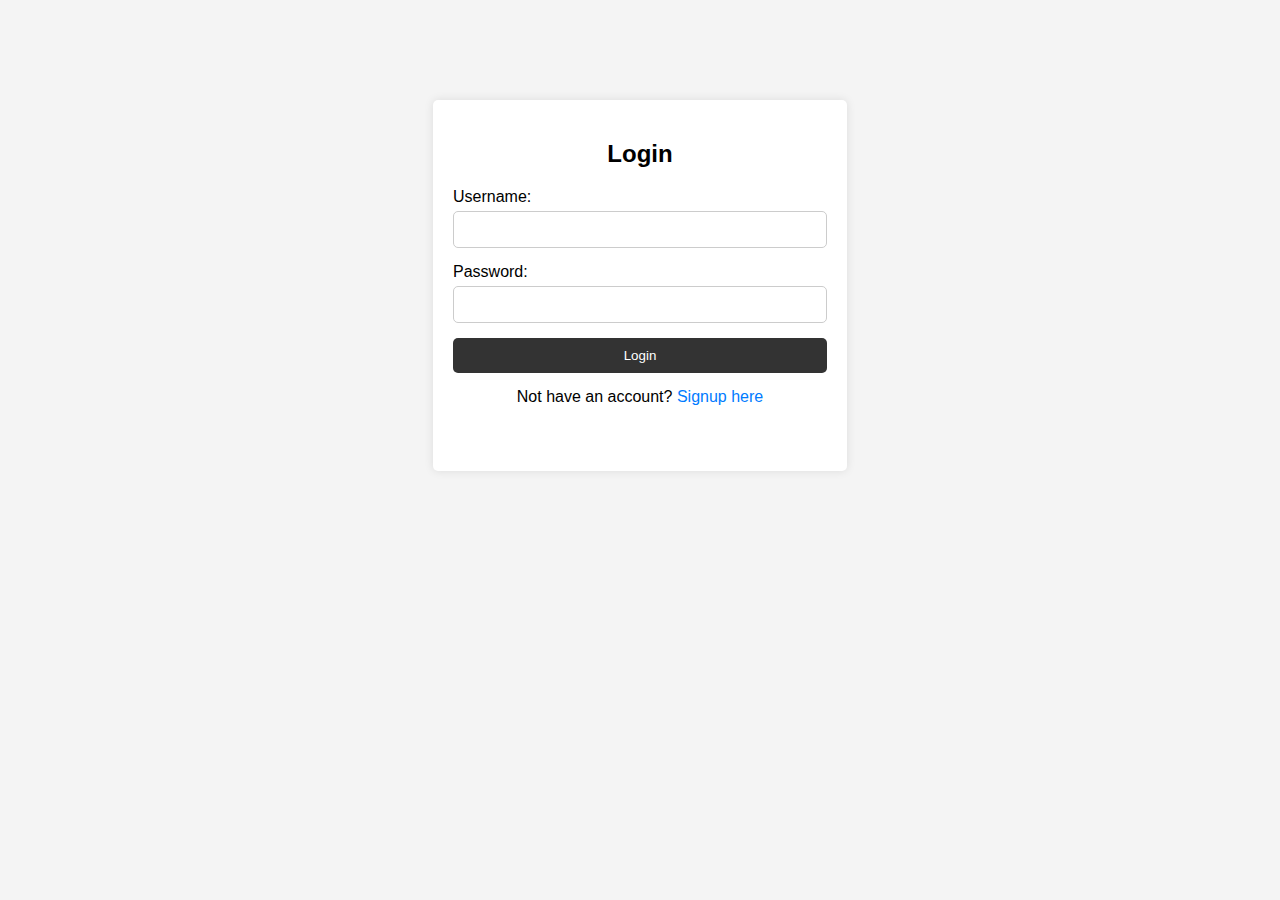
<file: index.html>
<!DOCTYPE html>
<html lang="en">
<head>
    <meta charset="UTF-8">
    <meta name="viewport" content="width=device-width, initial-scale=1.0">
    <title>Login</title>
    <link rel="stylesheet" href="login.css">
</head>
<body>
    <div class="login-container">
        <h2>Login</h2>
        <form id="loginForm">
            <div class="form-group">
                <label for="username">Username:</label>
                <input type="text" id="username" name="username" required>
            </div>
            <div class="form-group">
                <label for="password">Password:</label>
                <input type="password" id="password" name="password" required>
            </div>
            <button class="submit" type="submit">Login</button>
        </form>
        <p>Not have an account? <a href="signup.html">Signup here</a></p>
    </div>
    <script src="login.js"></script>
</body>
</html>
</file>
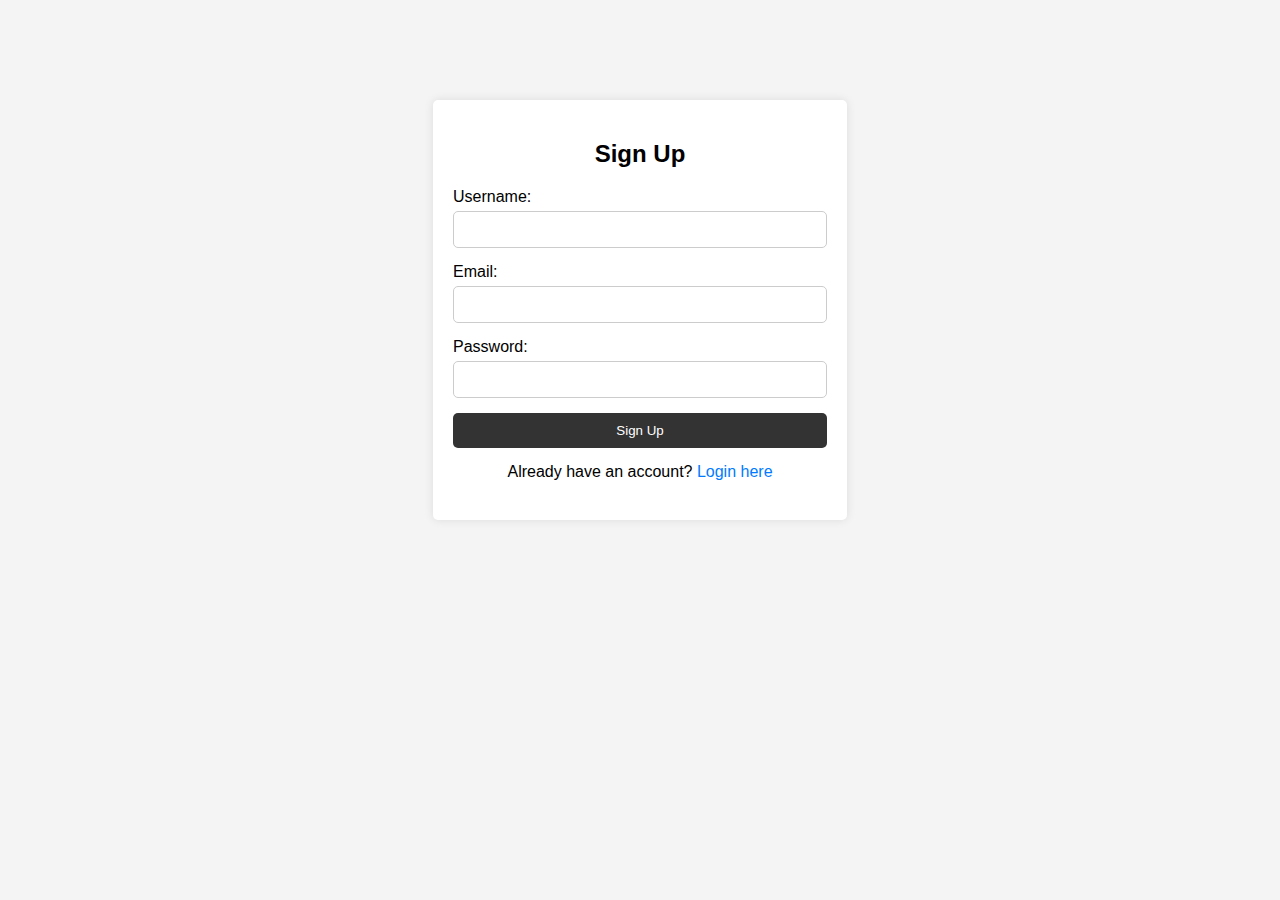
<file: signup.html>
<!DOCTYPE html>
<html lang="en">
<head>
    <meta charset="UTF-8">
    <meta name="viewport" content="width=device-width, initial-scale=1.0">
    <title>Sign Up</title>
    <link rel="stylesheet" href="signup.css">
</head>
<body>
    <div class="signup-container">
        <h2>Sign Up</h2>
        <form id="signupForm" class="auth-form" action="index.html">
            <div class="form-group">
                <label for="username">Username:</label>
                <input type="text" id="username" name="username" required>
            </div>
            <div class="form-group">
                <label for="email">Email:</label>
                <input type="email" id="email" name="email" required>
            </div>
            <div class="form-group">
                <label for="password">Password:</label>
                <input type="password" id="password" name="password" required>
            </div>
            <button class="submit" type="submit">Sign Up</button>
        </form>
        <p>Already have an account? <a href="index.html">Login here</a></p>
    </div>


    <script src="signup.js"></script>
</body>
</html>
</file>
<file: login.css>
/* General styles */
body {
    font-family: Arial, sans-serif;
    margin: 0;
    padding: 0;
    background-color: #f4f4f4;
}

.login-container {
    width: 374px;
    margin: 100px auto;
    background-color: #fff;
    padding: 20px;
    border-radius: 5px;
    box-shadow: 0px 0px 10px rgba(0, 0, 0, 0.1);
    height: 331px;
}

h2 {
    text-align: center;
    margin-bottom: 20px;
}

.form-group {
    margin-bottom: 15px;
}

label {
    display: block;
    margin-bottom: 5px;
}

input[type="text"],
input[type="password"] {
    width: 94%;
    padding: 10px;
    border: 1px solid #ccc;
    border-radius: 5px;
}

button {
    width: 100%;
    padding: 10px;
    background-color: #333;
    color: #fff;
    border: none;
    border-radius: 5px;
    cursor: pointer;
}

button:hover {
    background-color: #333;
}
p {
    text-align: center;
    margin-top: 15px;
}

p a {
    color: #007bff;
    text-decoration: none;
}

p a:hover {
    text-decoration: underline;
}
@media (max-width: 400px) {
    .login-container {
        width: 280px;
       
    }
  }
</file>
<file: signup.css>
/* General styles */
body {
    font-family: Arial, sans-serif;
    margin: 0;
    padding: 0;
    background-color: #f4f4f4;
}

.signup-container {
    width: 374px;
    margin: 100px auto;
    background-color: #fff;
    padding: 20px;
    border-radius: 5px;
    box-shadow: 0px 0px 10px rgba(0, 0, 0, 0.1);
    height: 380px; /* Adjusted to accommodate the signup form */
}

h2 {
    text-align: center;
    margin-bottom: 20px;
}

.form-group {
    margin-bottom: 15px;
}

label {
    display: block;
    margin-bottom: 5px;
}

input[type="text"],
input[type="email"],
input[type="password"] {
    width: 94%;
    padding: 10px;
    border: 1px solid #ccc;
    border-radius: 5px;
}

button {
    width: 100%;
    padding: 10px;
    background-color: #333;
    color: #fff;
    border: none;
    border-radius: 5px;
    cursor: pointer;
}

button:hover {
    background-color: #555;
}

p {
    text-align: center;
    margin-top: 15px;
}

p a {
    color: #007bff;
    text-decoration: none;
}

p a:hover {
    text-decoration: underline;
}
@media (max-width: 400px) {
    .signup-container {
        width: 280px;
      
    }
  }
</file>
